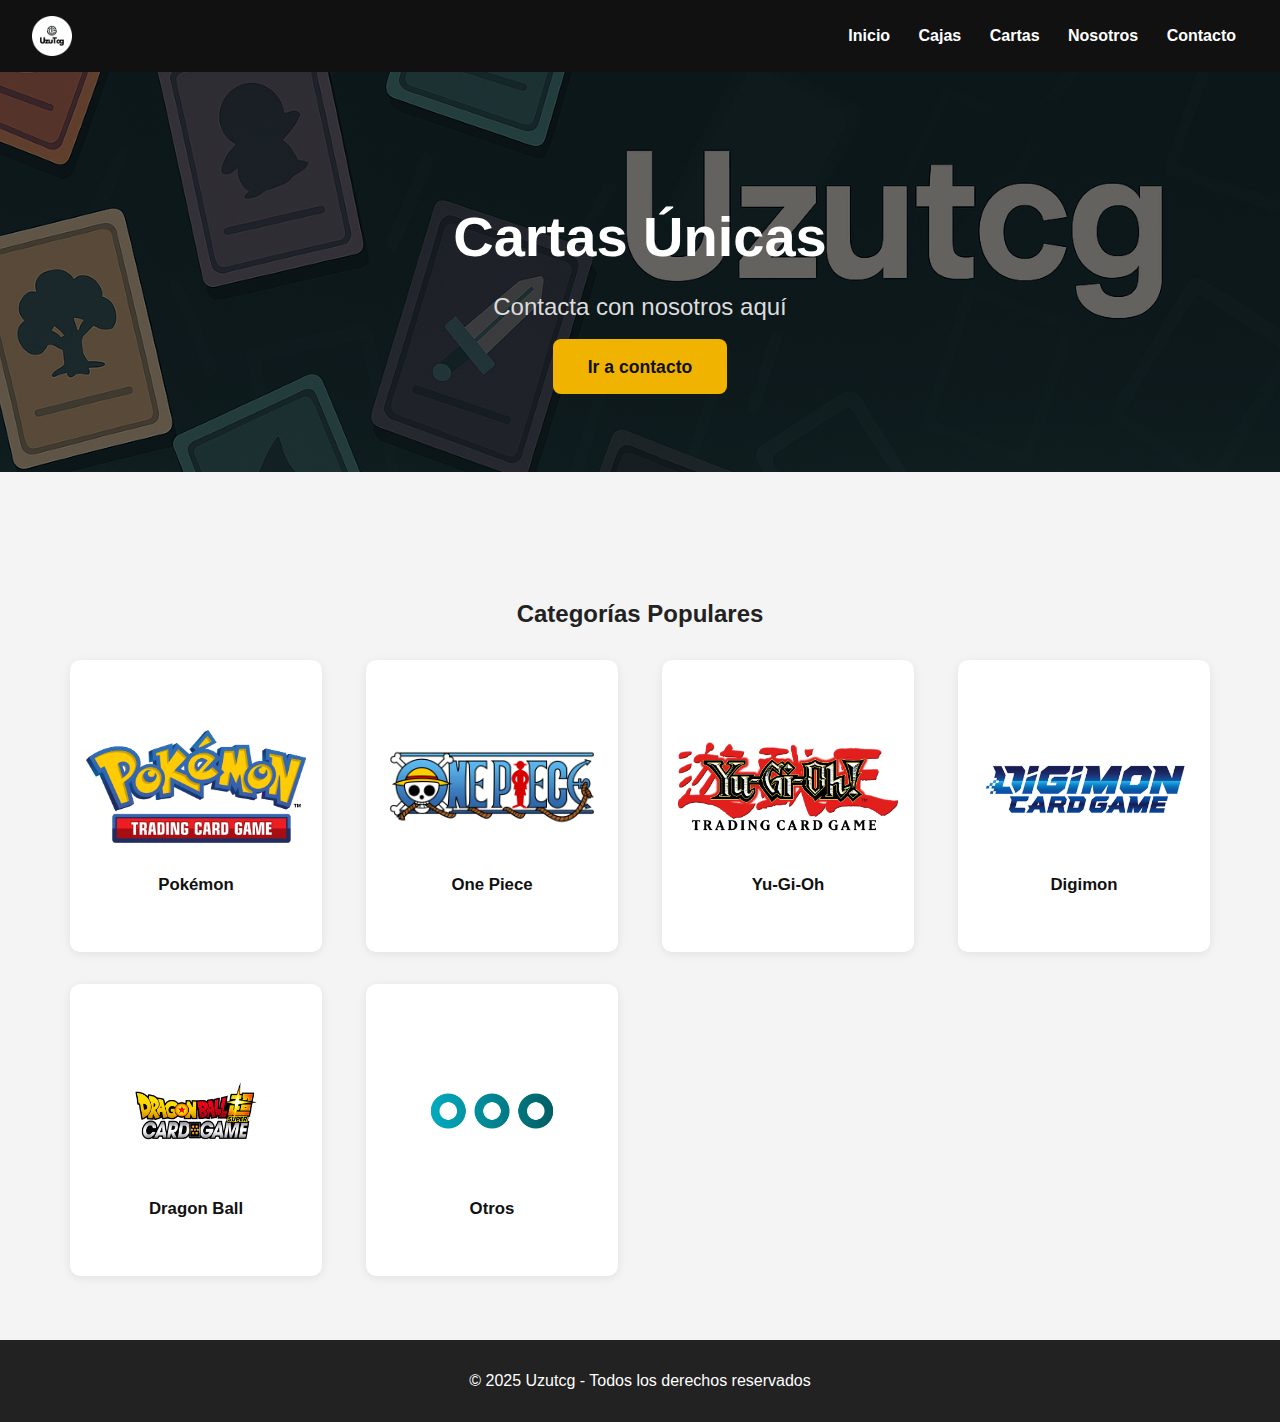
<file: index.html>
<!DOCTYPE html>
<html lang="es">
<head>
  <meta charset="UTF-8">
  <link rel="icon" type="image/png" href="img/logo.png">
  <title>UZUTCG - Cartas Coleccionables</title>
  <link rel="stylesheet" href="css/styles.css">
</head>
<body class="body-footer-fijo">
  <header>
    <img src="img/logo.png" alt="Uzutcg Logo" style="height:40px;">
    <nav>
      <a href="index.html">Inicio</a>
      <a href="cajas.html">Cajas</a>
      <a href="cartas.html">Cartas</a>
      <a href="nosotros.html">Nosotros</a>
      <a href="contacto.html">Contacto</a>
    </nav>
  </header>

  <!-- SECCIÓN HERO -->
  <section class="hero-home">
    <div class="hero-overlay">
      <div class="hero-content">
        <h1>Cartas Únicas</h1>
        <p>Contacta con nosotros aquí</p>
        <a href="contacto.html" class="btn-hero">Ir a contacto</a>
      </div>
    </div>
  </section>

  <!-- CATEGORÍAS CON IMAGEN -->
  <main>
    <h2 style="text-align: center; margin-top: 2em;">Categorías Populares</h2>
    <div class="grid-categorias-img">
      <div class="category-img" onclick="window.location.href='todo.html?categoria=pokemon'">
        <img src="img/fondos/pokemon.png" alt="Pokémon">
        <span>Pokémon</span>
      </div>
      <div class="category-img" onclick="window.location.href='todo.html?categoria=one-piece'">
        <img src="img/fondos/onePiece.png" alt="One Piece">
        <span>One Piece</span>
      </div>
      <div class="category-img" onclick="window.location.href='todo.html?categoria=yugioh'">
        <img src="img/fondos/yugioh.png" alt="Yu-Gi-Oh">
        <span>Yu-Gi-Oh</span>
      </div>
      <div class="category-img" onclick="window.location.href='todo.html?categoria=digimon'">
        <img src="img/fondos/digimon.png" alt="Digimon">
        <span>Digimon</span>
      </div>
      <div class="category-img" onclick="window.location.href='todo.html?categoria=dragon-ball'">
        <img src="img/fondos/dragonBall.png" alt="Dragon Ball">
        <span>Dragon Ball</span>
      </div>
      <div class="category-img" onclick="window.location.href='todo.html?categoria=otros'">
        <img src="img/fondos/otros.png" alt="Otros">
        <span>Otros</span>
      </div>
    </div>
  </main>

  <footer>
    © 2025 Uzutcg - Todos los derechos reservados
  </footer>
</body>
</html>
</file>
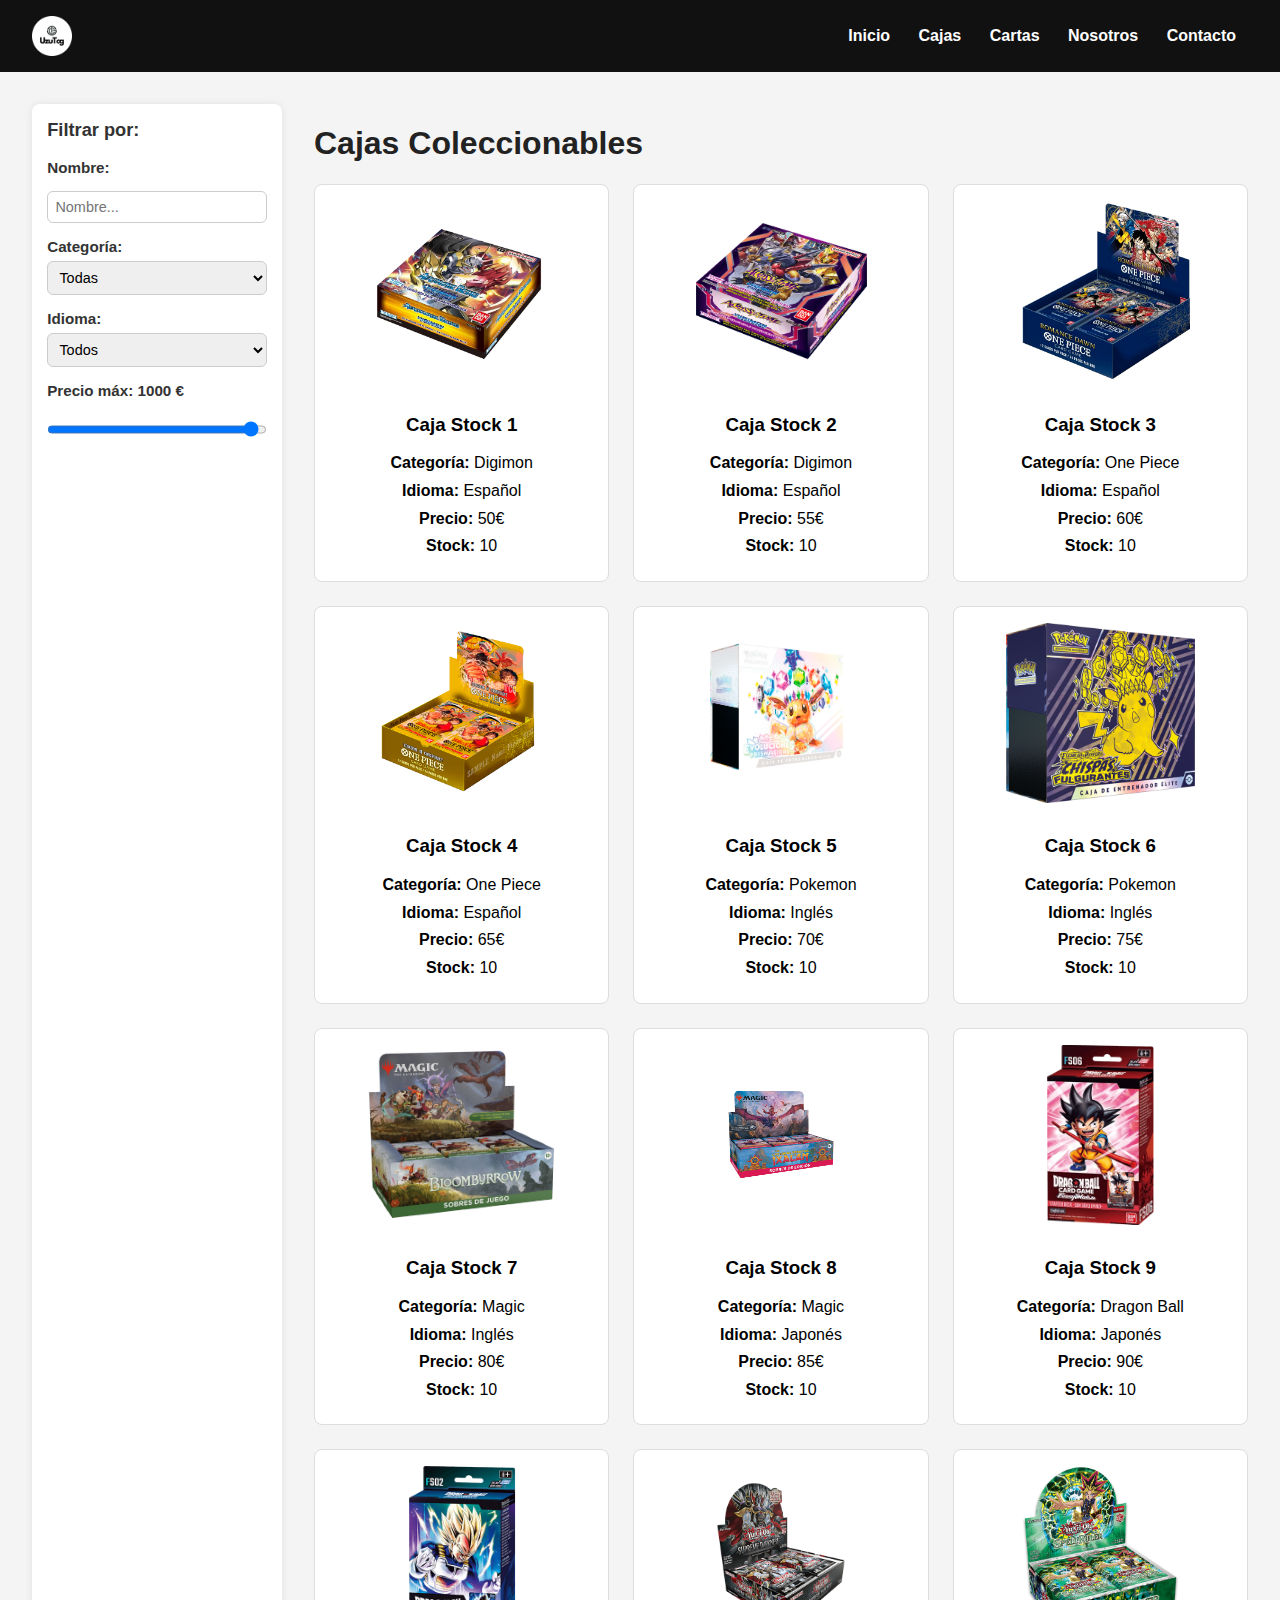
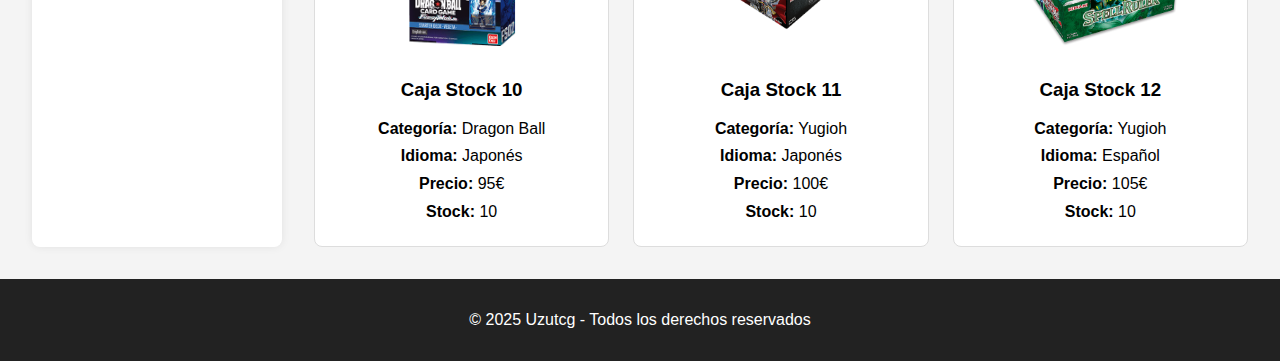
<file: cajas.html>
<!DOCTYPE html>
<html lang="es">
<head>
  <meta charset="UTF-8">
  <title>Cajas - Uzutcg</title>
  <link rel="icon" type="image/png" href="img/logo.png">
  <link rel="stylesheet" href="css/styles.css">
  <script defer src="js/script.js"></script>
</head>
<body data-page="cajas" class="body-footer-fijo">
  <header>
    <img src="img/logo.png" alt="Uzutcg Logo" style="height:40px;">
    <nav>
      <a href="index.html">Inicio</a>
      <a href="cajas.html">Cajas</a>
      <a href="cartas.html">Cartas</a>
      <a href="nosotros.html">Nosotros</a>
      <a href="contacto.html">Contacto</a>
    </nav>
  </header>
  <main style="display: flex; gap: 2em;">
    <aside style="width: 250px;">
      <h3>Filtrar por:</h3>
      <label>Nombre:</label>
      <input type="text" id="filtro-nombre" placeholder="Nombre...">
      <label>Categoría:</label>
      <select id="filtro-categoria">
        <option value="">Todas</option>
        <option value="pokemon">Pokémon</option>
        <option value="one piece">One Piece</option>
        <option value="digimon">Digimon</option>
        <option value="dragon ball">Dragon Ball</option>
        <option value="naruto">Naruto</option>
        <option value="otros">Otros</option>
      </select>
      
      <label for="filtro-idioma">Idioma:</label>
      <select id="filtro-idioma">
        <option value="">Todos</option>
        <option value="Español">Español</option>
        <option value="Inglés">Inglés</option>
        <option value="Japonés">Japonés</option>
      </select>
      
      <label>Precio máx: <span id="precio-valor">1000</span> €</label>
      <input type="range" id="filtro-precio" min="0" max="1000" value="1000">
    </aside>
    <section style="flex: 1;">
      <h1>Cajas Coleccionables</h1>
      <div id="productos-cajas" class="grid"></div>
    </section>
  </main>
    <footer>
    © 2025 Uzutcg - Todos los derechos reservados
  </footer>
</body>
</html>
</file>
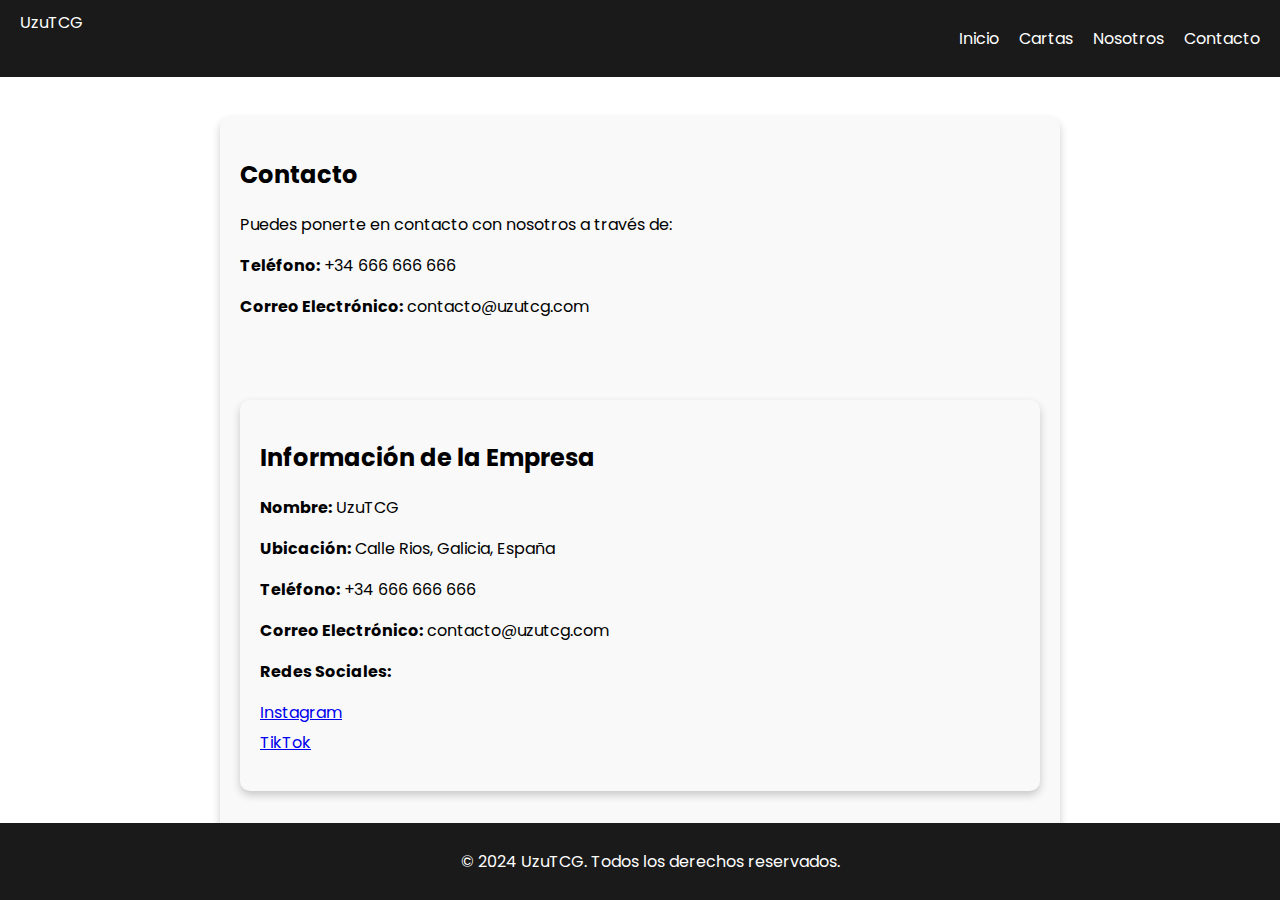
<file: contacto.html>
<!DOCTYPE html>
<html lang="es">
<head>
    <meta charset="UTF-8">
    <meta name="viewport" content="width=device-width, initial-scale=1.0">
    <title>Contacto - UzuTCG</title>
    <link rel="stylesheet" href="styles.css">
</head>
<body>  
    <header>
        <nav class="navbar">
            <div class="logo">UzuTCG</div>
            <ul class="nav-links">
                <li><a href="index.html">Inicio</a></li>
                <li><a href="cartas.html">Cartas</a></li>
                <li><a href="nosotros.html">Nosotros</a></li>
                <li><a href="contacto.html">Contacto</a></li>
            </ul>
        </nav>
    </header>
    <section class="contacto">
        <h2>Contacto</h2>
        <p>Puedes ponerte en contacto con nosotros a través de:</p>
        <p><strong>Teléfono:</strong>  +34 666 666 666</p>
        <p><strong>Correo Electrónico:</strong> contacto@uzutcg.com</p><br>
    <section class="info-empresa">
        <h2>Información de la Empresa</h2>
        <p><strong>Nombre:</strong> UzuTCG</p>
        <p><strong>Ubicación:</strong> Calle Rios, Galicia, España </p>
        <p><strong>Teléfono:</strong> +34 666 666 666</p>
        <p><strong>Correo Electrónico:</strong> contacto@uzutcg.com</p>
        <p><strong>Redes Sociales:</strong></p>
        <ul>
            <li><a href="https://www.instagram.com/uzutcg" target="_blank">Instagram</a></li>
            <li><a href="https://www.tiktok.com/@uzutcg" target="_blank">TikTok</a></li>
        </ul>
    </section>
    <footer class="footer-fijo">
        <p>&copy; 2024 UzuTCG. Todos los derechos reservados.</p>
    </footer>
</body>
</html>
</file>
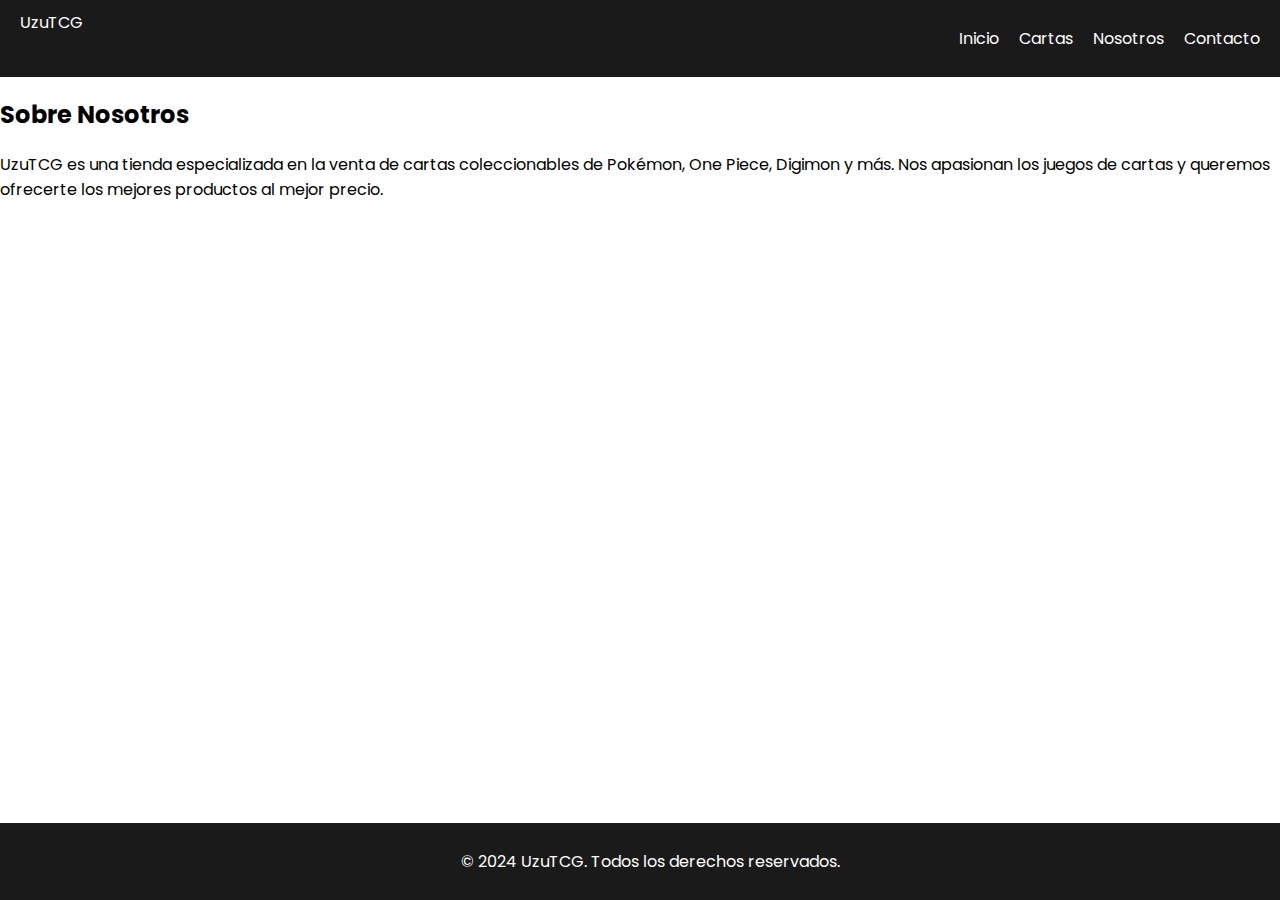
<file: nosotros.html>
<!DOCTYPE html>
<html lang="es">
<head>
    <meta charset="UTF-8">
    <meta name="viewport" content="width=device-width, initial-scale=1.0">
    <title>Nosotros - UzuTCG</title>
    <link rel="stylesheet" href="styles.css">
</head>
<body>
    <header>
        <nav class="navbar">
            <div class="logo">UzuTCG</div>
            <ul class="nav-links">
                <li><a href="index.html">Inicio</a></li>
                <li><a href="cartas.html">Cartas</a></li>
                <li><a href="nosotros.html">Nosotros</a></li>
                <li><a href="contacto.html">Contacto</a></li>
            </ul>
        </nav>
    </header>
    <section class="nosotros">
        <h2>Sobre Nosotros</h2>
        <p>UzuTCG es una tienda especializada en la venta de cartas coleccionables de Pokémon, One Piece, Digimon y más. Nos apasionan los juegos de cartas y queremos ofrecerte los mejores productos al mejor precio.</p>
    </section>
    <footer class="footer-fijo">
        <p>&copy; 2024 UzuTCG. Todos los derechos reservados.</p>
    </footer>
</body>
</html>
</file>
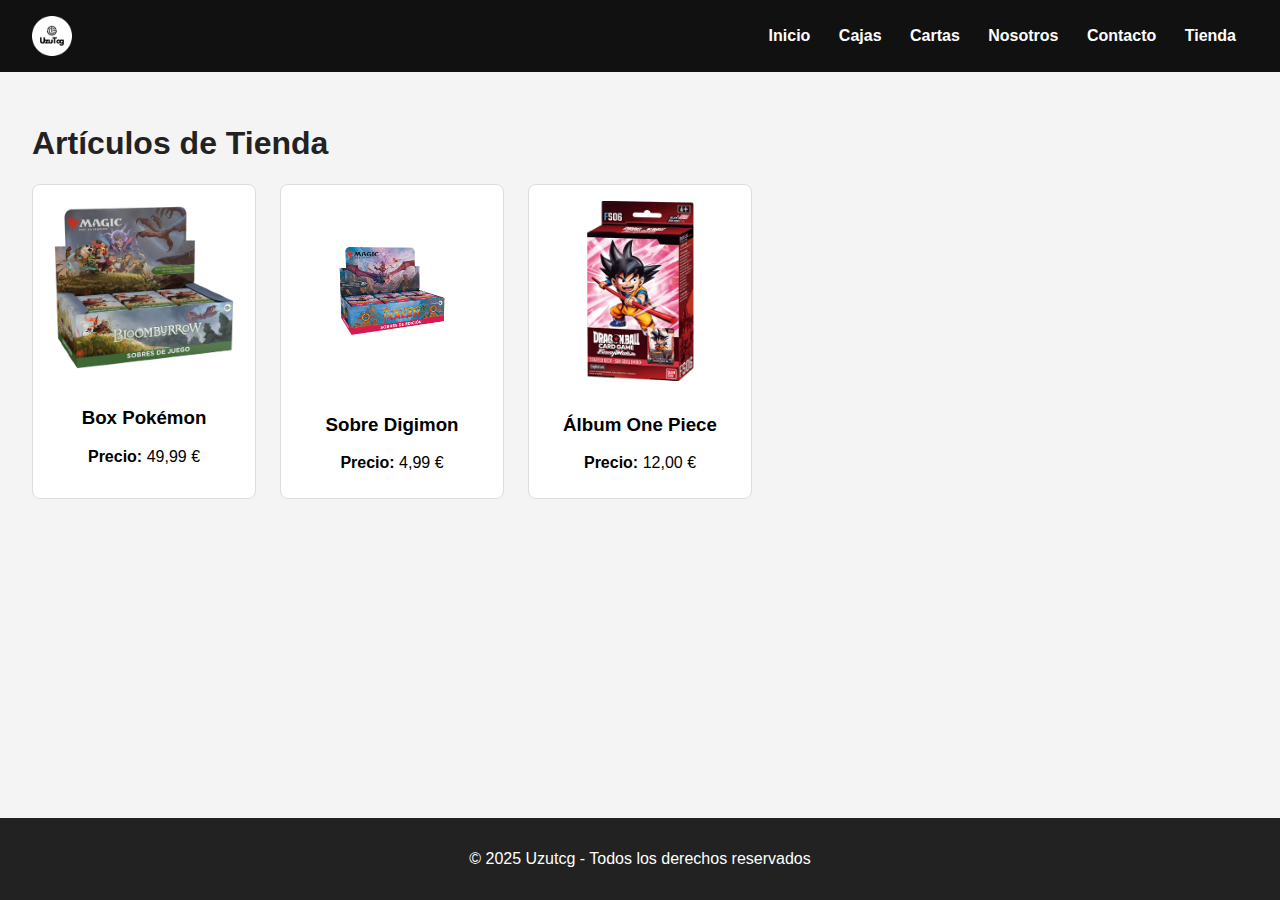
<file: tienda.html>
<!DOCTYPE html>
<html lang="es">
<head>
  <meta charset="UTF-8" />
  <title>Tienda - Uzutcg</title>
  <link rel="stylesheet" href="css/styles.css" />
</head>
<body class="body-footer-fijo">
  <header>
    <img src="img/logo.png" alt="Uzutcg Logo" style="height:40px;">
    <nav>
      <a href="index.html">Inicio</a>
      <a href="cajas.html">Cajas</a>
      <a href="cartas.html">Cartas</a>
      <a href="nosotros.html">Nosotros</a>
      <a href="contacto.html">Contacto</a>
      <a href="tienda.html">Tienda</a>
    </nav>
  </header>
  <main>
    <h1>Artículos de Tienda</h1>
    <div class="grid">
      <div class="producto">
        <img src="img/cajas/magic/1.png" alt="Box Pokémon">
        <h3>Box Pokémon</h3>
        <p><strong>Precio:</strong> 49,99 €</p>
      </div>
      <div class="producto">
        <img src="img/cajas/magic/2.png" alt="Sobre Digimon">
        <h3>Sobre Digimon</h3>
        <p><strong>Precio:</strong> 4,99 €</p>
      </div>
      <div class="producto">
        <img src="img/cajas/dragonball/1.png" alt="Álbum One Piece">
        <h3>Álbum One Piece</h3>
        <p><strong>Precio:</strong> 12,00 €</p>
      </div>
    </div>
  </main>
  <footer>
    © 2025 Uzutcg - Todos los derechos reservados
  </footer>
</body>
</html>
</file>
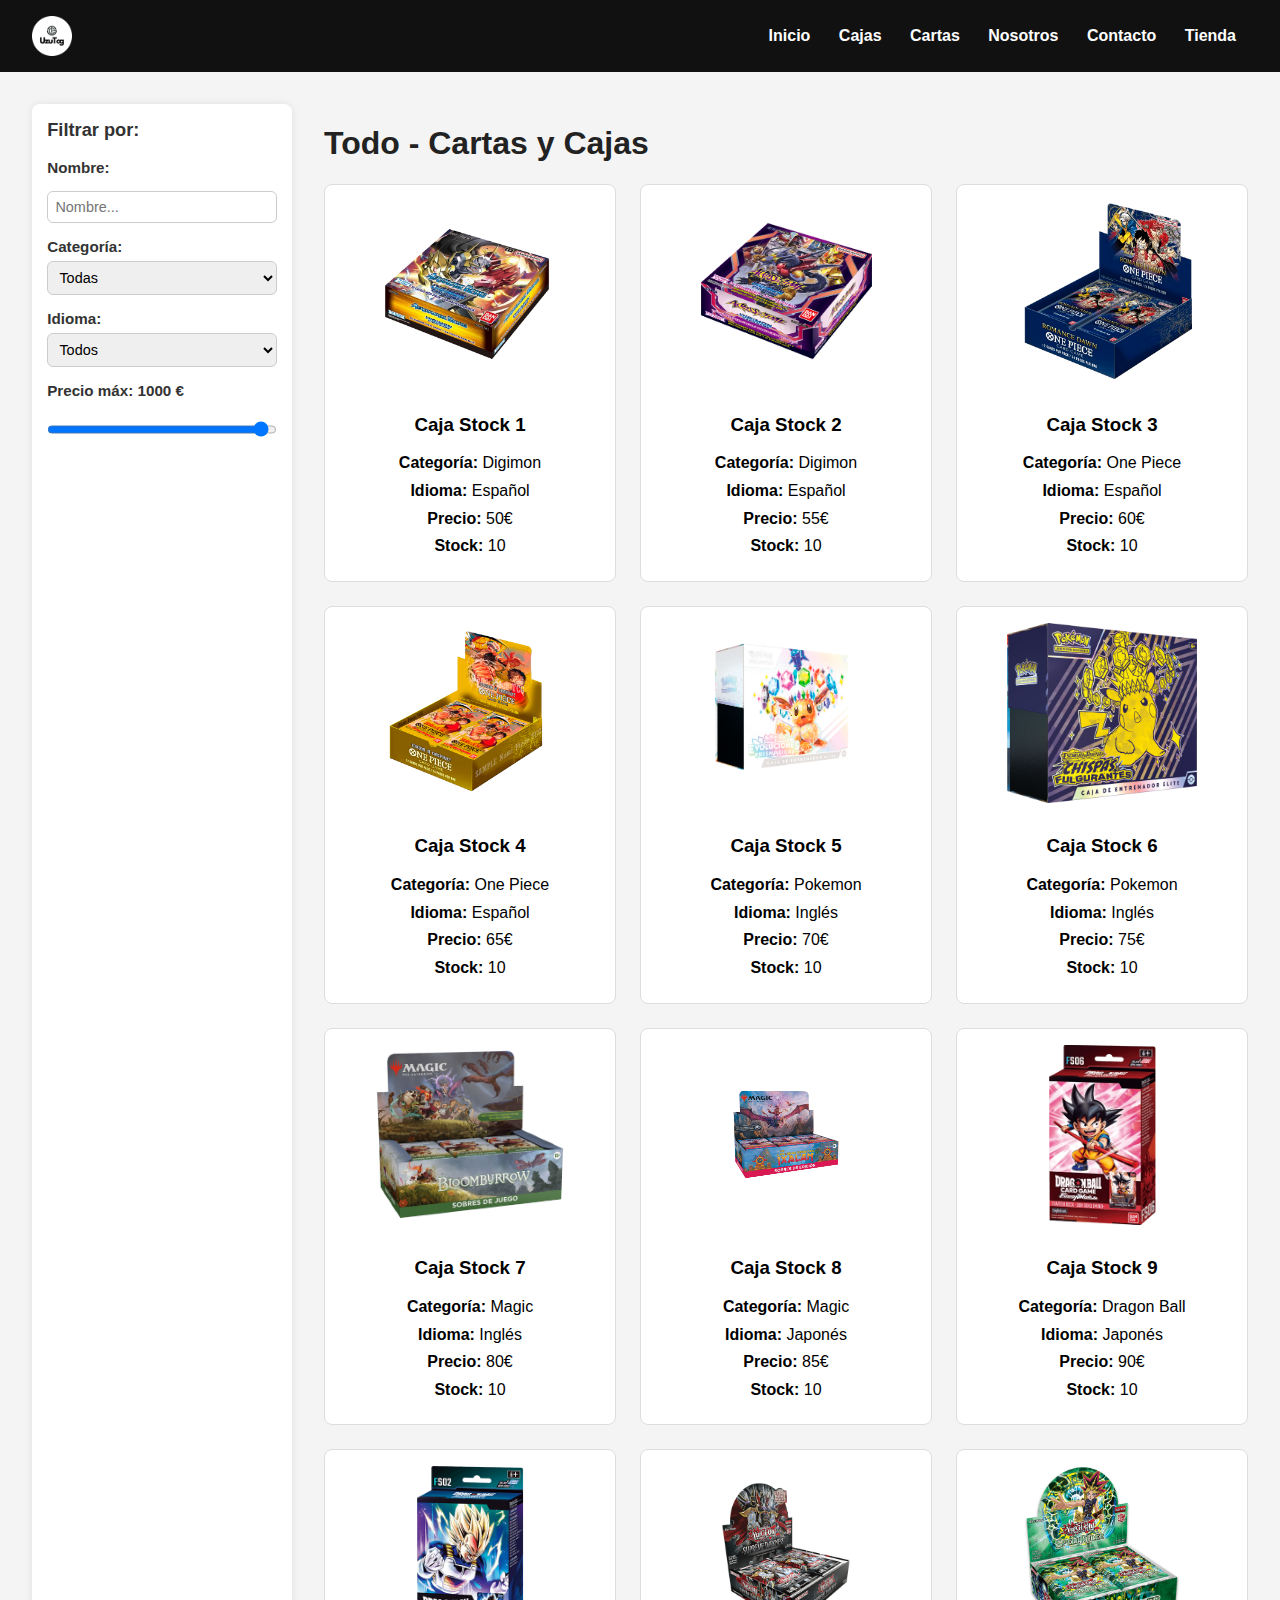
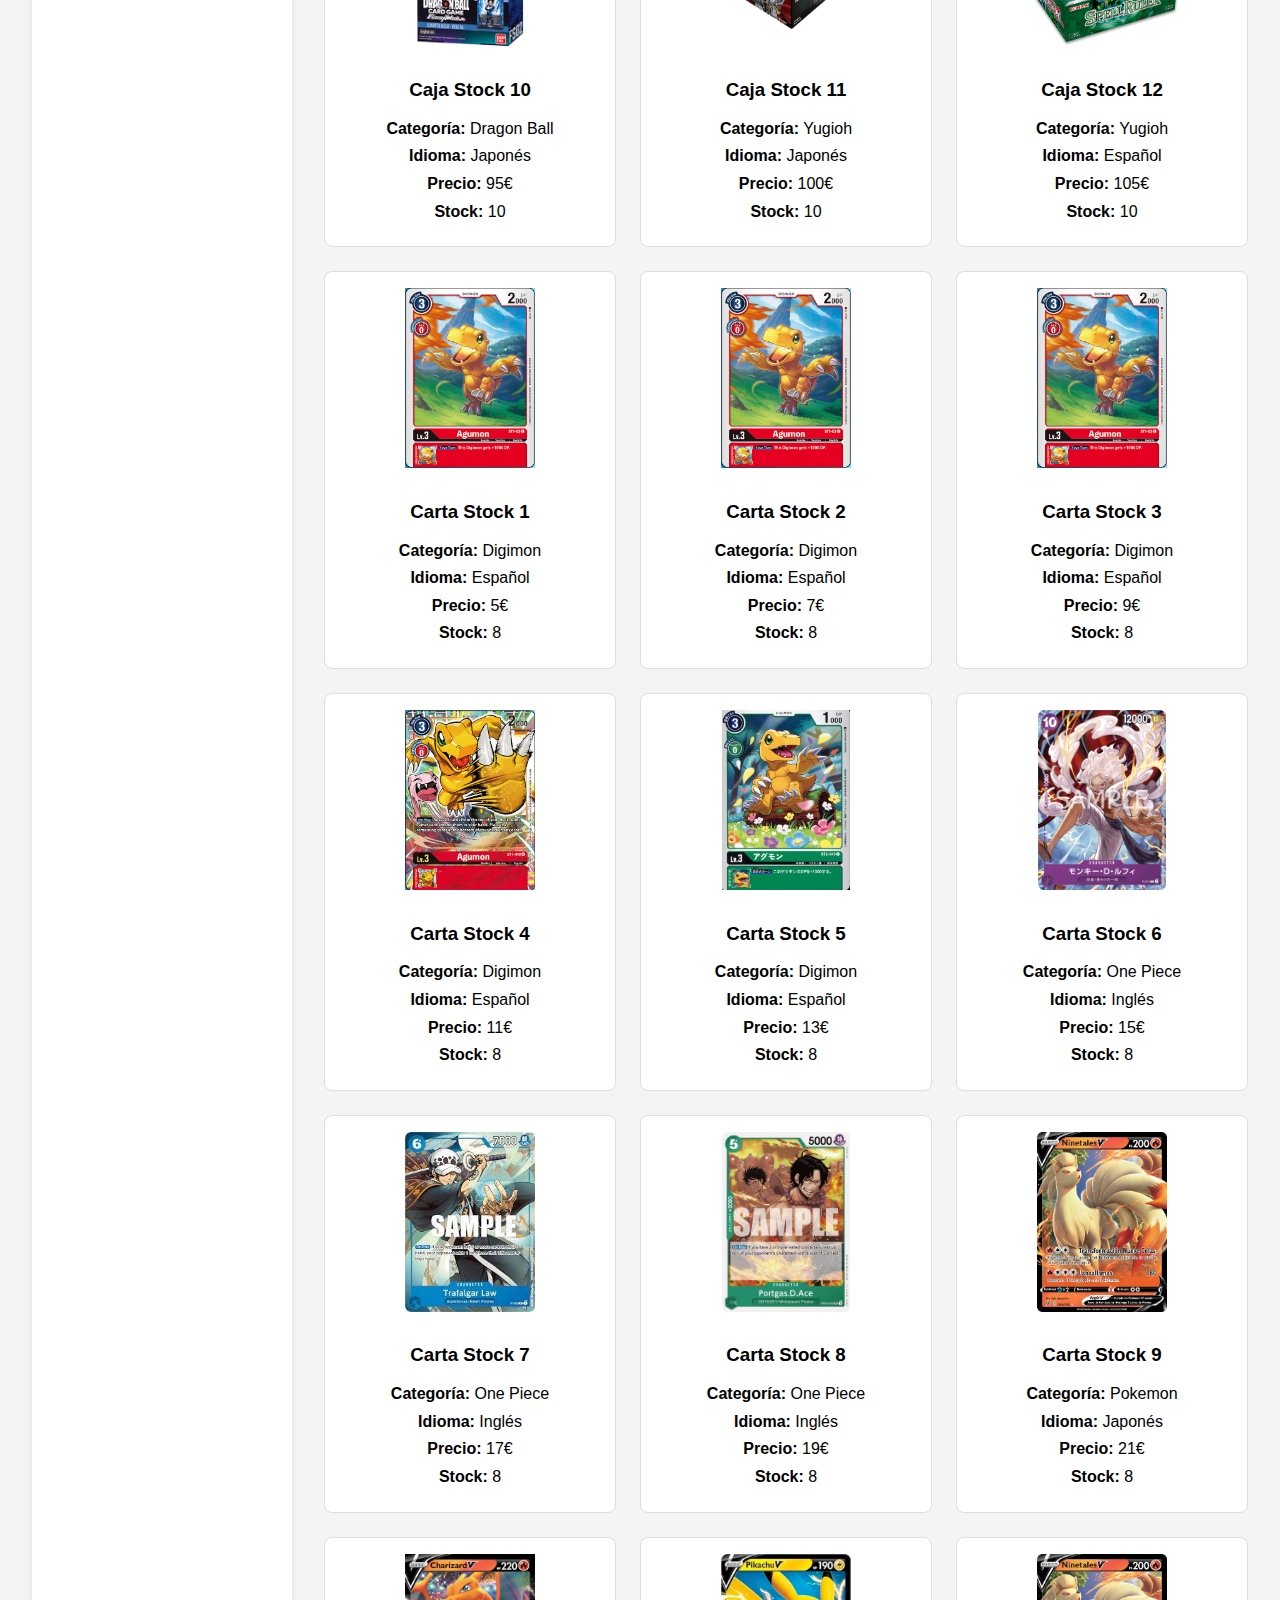
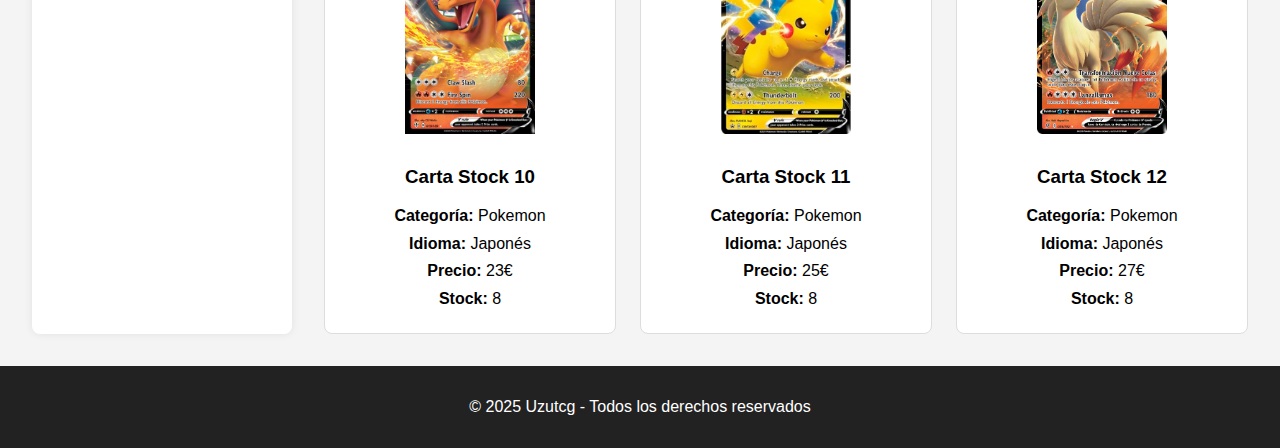
<file: todo.html>
<!DOCTYPE html>

<html lang="es">
<head>
<meta charset="utf-8"/>
<title>Todo - Uzutcg</title>
<link href="css/styles.css" rel="stylesheet"/>
<script defer="" src="js/script.js"></script>
</head>
<body class="body-footer-fijo" data-page="todo">
<header>
<img alt="Uzutcg Logo" src="img/logo.png" style="height:40px;"/>
<nav>
<a href="index.html">Inicio</a>
<a href="cajas.html">Cajas</a>
<a href="cartas.html">Cartas</a>
<a href="nosotros.html">Nosotros</a>
<a href="contacto.html">Contacto</a>
<a href="tienda.html">Tienda</a></nav>
</header>
<main style="display: flex; gap: 2em;">
<aside>
<h3>Filtrar por:</h3>
<label>Nombre:</label>
<input id="filtro-nombre" placeholder="Nombre..." type="text"/>
<label>Categoría:</label>
<select id="filtro-categoria">
<option value="">Todas</option>
<option value="pokemon">Pokémon</option>
<option value="one piece">One Piece</option>
<option value="digimon">Digimon</option>
<option value="dragon ball">Dragon Ball</option>
<option value="naruto">Naruto</option>
<option value="yugioh">Yu-Gi-Oh</option>
<option value="otros">Otros</option>
</select>
<label>Idioma:</label>
<select id="filtro-idioma">
<option value="">Todos</option>
<option value="español">Español</option>
<option value="inglés">Inglés</option>
<option value="japonés">Japonés</option>
</select>
<label>Precio máx: <span id="precio-valor">1000</span> €</label>
<input id="filtro-precio" max="1000" min="0" type="range" value="1000"/>
</aside>
<section style="flex: 1;">
<h1>Todo - Cartas y Cajas</h1>
<div class="grid" id="productos-todo"></div>
</section>
</main>
<footer>
    © 2025 Uzutcg - Todos los derechos reservados
  </footer>
</body>
</html>
</file>
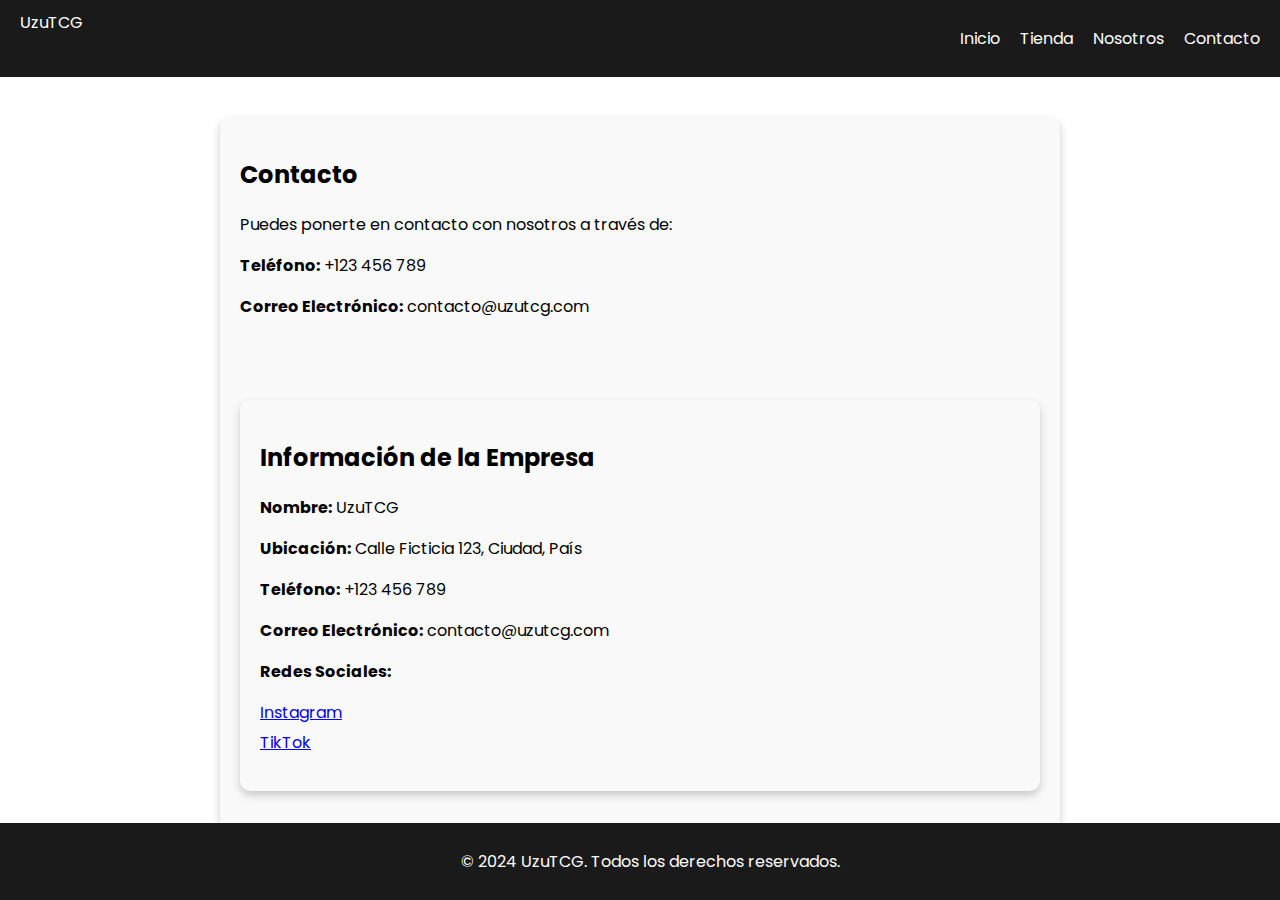
<file: a/contacto.html>
<!DOCTYPE html>
<html lang="es">
<head>
    <meta charset="UTF-8">
    <meta name="viewport" content="width=device-width, initial-scale=1.0">
    <title>Contacto - UzuTCG</title>
    <link rel="stylesheet" href="styles.css">
</head>
<body>  
    <header>
        <nav class="navbar">
            <div class="logo">UzuTCG</div>
            <ul class="nav-links">
                <li><a href="index.html">Inicio</a></li>
                <li><a href="tienda.html">Tienda</a></li>
                <li><a href="nosotros.html">Nosotros</a></li>
                <li><a href="contacto.html">Contacto</a></li>
            </ul>
        </nav>
    </header>
    <section class="contacto">
        <h2>Contacto</h2>
        <p>Puedes ponerte en contacto con nosotros a través de:</p>
        <p><strong>Teléfono:</strong> +123 456 789</p>
        <p><strong>Correo Electrónico:</strong> contacto@uzutcg.com</p><br>
    <section class="info-empresa">
        <h2>Información de la Empresa</h2>
        <p><strong>Nombre:</strong> UzuTCG</p>
        <p><strong>Ubicación:</strong> Calle Ficticia 123, Ciudad, País</p>
        <p><strong>Teléfono:</strong> +123 456 789</p>
        <p><strong>Correo Electrónico:</strong> contacto@uzutcg.com</p>
        <p><strong>Redes Sociales:</strong></p>
        <ul>
            <li><a href="https://www.instagram.com/uzutcg" target="_blank">Instagram</a></li>
            <li><a href="https://www.tiktok.com/@uzutcg" target="_blank">TikTok</a></li>
        </ul>
    </section>
    <footer class="footer-fijo">
        <p>&copy; 2024 UzuTCG. Todos los derechos reservados.</p>
    </footer>
</body>
</html>
</file>
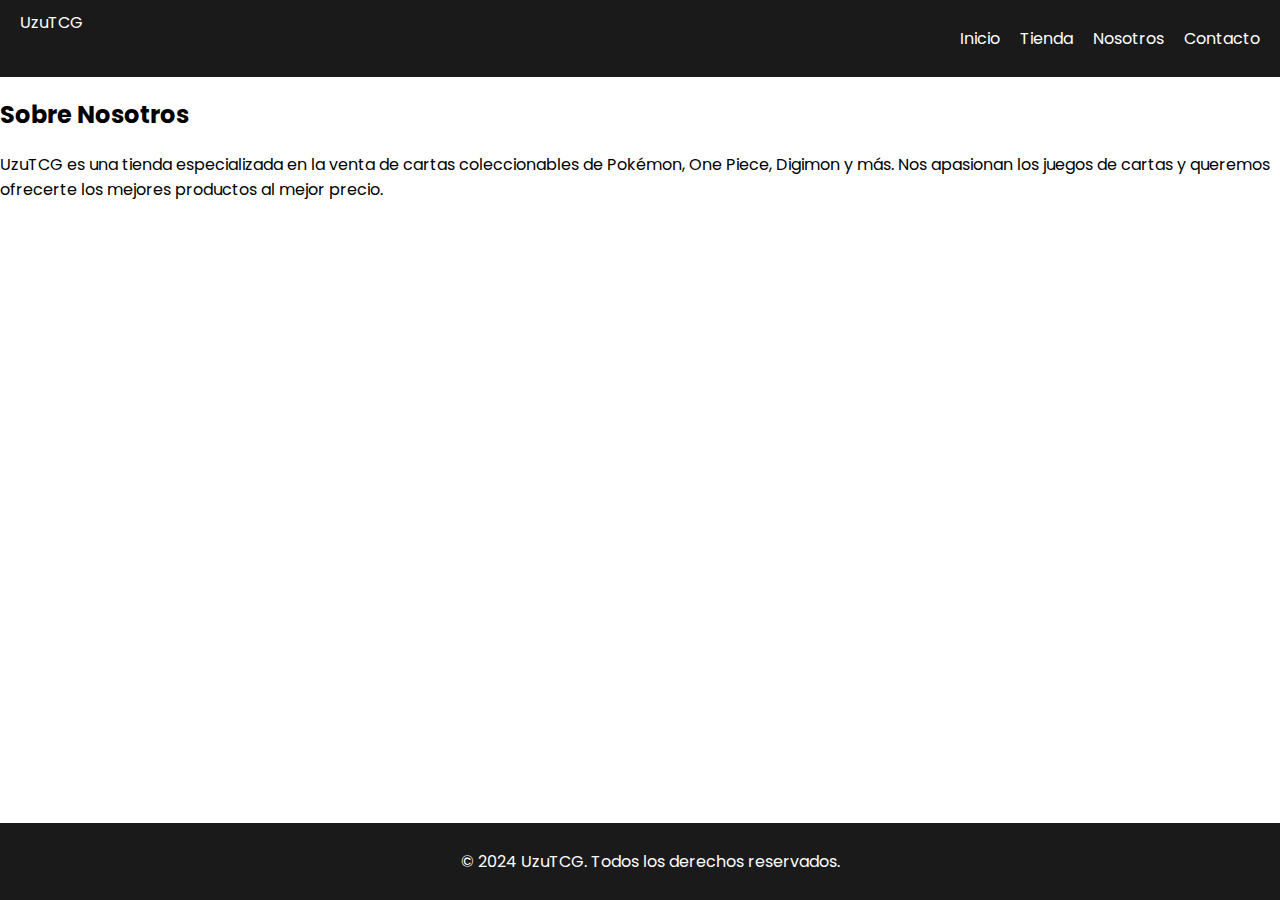
<file: a/nosotros.html>
<!DOCTYPE html>
<html lang="es">
<head>
    <meta charset="UTF-8">
    <meta name="viewport" content="width=device-width, initial-scale=1.0">
    <title>Nosotros - UzuTCG</title>
    <link rel="stylesheet" href="styles.css">
</head>
<body>
    <header>
        <nav class="navbar">
            <div class="logo">UzuTCG</div>
            <ul class="nav-links">
                <li><a href="index.html">Inicio</a></li>
                <li><a href="tienda.html">Tienda</a></li>
                <li><a href="nosotros.html">Nosotros</a></li>
                <li><a href="contacto.html">Contacto</a></li>
            </ul>
        </nav>
    </header>
    <section class="nosotros">
        <h2>Sobre Nosotros</h2>
        <p>UzuTCG es una tienda especializada en la venta de cartas coleccionables de Pokémon, One Piece, Digimon y más. Nos apasionan los juegos de cartas y queremos ofrecerte los mejores productos al mejor precio.</p>
    </section>
    <footer class="footer-fijo">
        <p>&copy; 2024 UzuTCG. Todos los derechos reservados.</p>
    </footer>
</body>
</html>
</file>
<file: css/styles.css>
/* ESTRUCTURA GENERAL */
body {
  font-family: 'Segoe UI', sans-serif;
  margin: 0;
  padding: 0;
  background-color: #f4f4f4;
}

header {
  background-color: #111;
  color: white;
  display: flex;
  align-items: center;
  justify-content: space-between;
  padding: 1em 2em;
}
header img {
  height: 50px;
}
nav a {
  margin: 0 12px;
  color: white;
  text-decoration: none;
  font-weight: bold;
}
nav a:hover {
  color: #f0b400;
}

main {
  padding: 2em;
}

h1, h2 {
  color: #222;
}

/* PRODUCTOS */
.grid {
  display: grid;
  grid-template-columns: repeat(auto-fill, minmax(220px, 1fr));
  gap: 1.5em;
}
.producto {
  border: 1px solid #ddd;
  background: white;
  padding: 1em;
  text-align: center;
  transition: transform 0.2s ease, box-shadow 0.2s ease;
  border-radius: 8px;
  animation: fadeIn 0.5s ease-in-out;
}
.producto:hover {
  transform: scale(1.03);
  box-shadow: 0 4px 12px rgba(0,0,0,0.15);
}
.producto img {
  max-width: 100%;
  max-height: 180px;
  object-fit: contain;
  margin-bottom: 10px;
}

.producto p {
  margin: 0.6em 0;
}

/* FORMULARIOS */
input, textarea {
  width: 100%;
  max-width: 500px;
  padding: 0.75em;
  margin: 1em 0;
  border: 1px solid #ccc;
  border-radius: 4px;
}
form button {
  padding: 0.75em 1.5em;
  background: #111;
  color: white;
  border: none;
  border-radius: 4px;
  cursor: pointer;
}
form button:hover {
  background: #f0b400;
}

/* FOOTER */
footer {
  text-align: center;
  padding: 2em;
  background: #222;
  color: white;
}

/* Contacto */
.contact-info {
  display: flex;
  flex-direction: column;
  gap: 0.5em;
}
.contact-info strong {
  font-weight: bold;
}

/* PANEL FILTROS */
aside {
  background: #ffffff;
  border-radius: 8px;
  padding: 1em;
  box-shadow: 0 0 8px rgba(0,0,0,0.08);
  width: 260px;
  font-size: 0.95em;
  box-sizing: border-box;
}
aside * {
  box-sizing: border-box;
}
aside h3 {
  margin-top: 0;
  font-size: 1.2em;
  color: #333;
}
aside label {
  display: block;
  margin-bottom: 0.4em;
  font-weight: bold;
  color: #333;
}
aside select, 
aside input[type="text"], 
aside input[type="range"] {
  display: block;
  width: 100%;
  margin-bottom: 1em;
  padding: 0.5em;
  font-size: 0.95em;
  border: 1px solid #ccc;
  border-radius: 6px;
  box-sizing: border-box;
}

/* ANIMACIÓN DE ENTRADA */
@keyframes fadeIn {
  from { opacity: 0; transform: translateY(10px); }
  to { opacity: 1; transform: translateY(0); }
}

/* HERO / BANNER */
.hero-home {
  background-image: url('../img/banner.jpg');
  background-size: cover;
  background-position: center;
  height: 400px;
  position: relative;
  display: flex;
  align-items: center;
  justify-content: center;
  margin-bottom: 3em;
}
.hero-overlay {
  width: 100%;
  height: 100%;
  background: rgba(0, 0, 0, 0.6);
  display: flex;
  align-items: center;
  justify-content: center;
}
.hero-content {
  color: white;
  text-align: center;
  max-width: 800px;
  padding: 1em;
}
.hero-content h1 {
  font-size: 3.5em;
  margin-bottom: 0.4em;
  color: white;
}
.hero-content p {
  font-size: 1.5em;
  margin-bottom: 1.5em;
  color: #dddddd;
}
.btn-hero {
  background: #f0b400;
  color: #111;
  padding: 1em 2em;
  border-radius: 8px;
  font-weight: bold;
  text-decoration: none;
  font-size: 1.1em;
  transition: background 0.3s ease;
}
.btn-hero:hover {
  background: #ffcc00;
}

/* CATEGORÍAS */
.grid-categorias-img {
  display: grid;
  grid-template-columns: repeat(auto-fit, minmax(220px, 1fr));
  gap: 2em;
  margin: 2em auto;
  padding: 0 2em;
  justify-items: center;
}
.category-img {
  background: white;
  width: 220px;
  height: 260px;
  padding: 1em;
  border-radius: 10px;
  box-shadow: 0 2px 10px rgba(0,0,0,0.08);
  text-align: center;
  cursor: pointer;
  transition: all 0.3s ease;
  display: flex;
  flex-direction: column;
  justify-content: center;
  align-items: center;
}
.category-img:hover {
  transform: scale(1.05);
  box-shadow: 0 4px 12px rgba(0,0,0,0.15);
}
.category-img img {
  width: 100%;
  height: 140px;
  object-fit: contain;
  margin-bottom: 10px;
}
.category-img span {
  display: block;
  font-weight: bold;
  color: #111;
  font-size: 1.05em;
  margin-top: 0.5em;
}

/* 📌 AJUSTE PARA FOOTER SIEMPRE ABAJO SIN ROMPER DISEÑO */
.body-footer-fijo {
  display: flex;
  flex-direction: column;
  min-height: 100vh;
}
.body-footer-fijo main {
  flex: 1;
}
</file>
<file: styles.css>
@import url('https://fonts.googleapis.com/css2?family=Poppins:wght@300;400;700&display=swap');

body {
    font-family: 'Poppins', sans-serif;
    margin: 0;
    padding: 0;
    box-sizing: border-box;
}
.navbar {
    display: flex;
    justify-content: space-between;
    background-color: #1a1a1a;
    padding: 10px 20px;
    color: white;
}
.nav-links {
    list-style: none;
    display: flex;
    gap: 20px;
}
.nav-links a {
    color: white;
    text-decoration: none;
}
.hero {
    background: url('https://wallpapercave.com/wp/wp12253767.jpg') no-repeat center center/cover;
    height: 60vh;
    display: flex;
    align-items: center;
    justify-content: center;
    color: white;
    text-align: center;
}
.hero h1 {
    font-size: 3rem;
    font-weight: 700;
}
.hero p {
    font-size: 1.5rem;
}
.categorias, .productos {
    padding: 40px;
    text-align: center;
}
.categorias-grid, .productos-grid {
    display: flex;
    justify-content: center;
    gap: 10px;
    flex-wrap: wrap;
}

.categoria {
    background-color: #f4f4f4;
    padding: 30px;
    border-radius: 10px;
    transition: transform 0.3s ease-in-out;
    font-size: 1.5rem;
    font-weight: 400;
    width: 300px;
    height: 200px;
    display: flex;
    align-items: center;
    justify-content: center;
    cursor: pointer;
    background-size: 100% 100%;
    background-position: center;
    background-repeat: no-repeat;
}

.categoria, .producto {
    background-color: #f4f4f4;
    padding: 30px;
    border-radius: 10px;
    transition: transform 0.3s ease-in-out;
    font-size: 1.5rem;
    font-weight: 400;
    width: 300px;
    height: 200px;
    display: flex;
    align-items: center;
    justify-content: center;
    cursor: pointer;
}
.categoria:hover {
    transform: scale(1.1);
}
.categoria:nth-child(1) {
    background-image: url('https://upload.wikimedia.org/wikipedia/commons/thumb/9/98/International_Pok%C3%A9mon_logo.svg/1200px-International_Pok%C3%A9mon_logo.svg.png');
}
.categoria:nth-child(2) {
    background-image: url('https://occ-0-8407-92.1.nflxso.net/dnm/api/v6/LmEnxtiAuzezXBjYXPuDgfZ4zZQ/AAAABc_d1IBWl8gbEh-rornoIUCfsxlW9v01bGIFqESDqOjqhwPpMID-7dRW6Bntm-VzdTnzXGAZOI_CGRr48Eck4qbqqfndbxEwplkA6fPL9nvr.png?r=241');
}
.categoria:nth-child(3) {
    background-image: url('https://vignette1.wikia.nocookie.net/deathbattle/images/1/14/Digimon_Logo.png/revision/latest?cb=20150727061429');
}
.categoria:nth-child(4) {
    background-image: url('https://cuadernoscaribe.com/image/imagenes-oficinas/Otros.png');
}
.productos-grid {
    display: grid;
    grid-template-columns: repeat(5, 1fr);
    gap: 15px; /* Aumenté el espacio entre los productos */
    padding: 20px 0;
}

.producto {
    width: 250px; /* Aumenté el ancho de cada producto */
    height: 370px; /* Aumenté la altura de cada producto */
    display: flex;
    flex-direction: column;
    align-items: center;
    justify-content: space-around; /* Alineación para distribuir el contenido */
    text-align: center;
    padding: 15px; /* Aumenté el padding dentro del producto para un poco más de espacio */
    background-color: #f4f4f4;
    border-radius: 10px;
    transition: transform 0.3s ease-in-out;
}

.producto img {
    width: 100%; /* Asegura que la imagen ocupe todo el ancho del contenedor */
    height: auto; /* Mantiene la proporción de la imagen */
    max-height: 280px; /* Aumenté la altura máxima de la imagen */
    object-fit: contain; /* Mantiene la imagen proporcional */
    border-radius: 8px; /* Redondeo las esquinas de las imágenes */
    margin-bottom: 10px; /* Espacio inferior entre la imagen y el texto */
}

.producto p {
    margin: 5px 0;
    font-size: 1rem;
    font-weight: 400;
}

.producto .stock {
    font-size: 0.9rem;
    color: red;
}

.producto:hover {
    transform: scale(1.1); /* Incrementé un poco más el efecto de zoom */
}
.modal {
    display: none;
    position: fixed;
    z-index: 1000;
    left: 0;
    top: 0;
    width: 100%;
    height: 100%;
    background-color: rgba(0, 0, 0, 0.8);
    justify-content: center;
    align-items: center;
}
.modal img {
    max-width: 80%;
    max-height: 80%;
}
.modal.active {
    display: flex;
}

.contacto, .info-empresa {
    max-width: 800px;
    margin: 40px auto;
    padding: 20px;
    background: #f9f9f9;
    border-radius: 10px;
    box-shadow: 0 4px 8px rgba(0, 0, 0, 0.2);
}

.info-empresa ul {
    list-style: none;
    padding: 0;
}

.info-empresa ul li {
    margin-bottom: 5px;
}

footer {
    background-color: #1a1a1a;
    color: white;
    text-align: center;
    padding: 10px;
}

.footer-fijo {
    position: fixed;
    bottom: 0;
    left: 0;
    width: 100%;
    background-color: #1a1a1a;
    color: white;
    text-align: center;
    padding: 10px;
}
</file>
<file: a/styles.css>
@import url('https://fonts.googleapis.com/css2?family=Poppins:wght@300;400;700&display=swap');

body {
    font-family: 'Poppins', sans-serif;
    margin: 0;
    padding: 0;
    box-sizing: border-box;
}
.navbar {
    display: flex;
    justify-content: space-between;
    background-color: #1a1a1a;
    padding: 10px 20px;
    color: white;
}
.nav-links {
    list-style: none;
    display: flex;
    gap: 20px;
}
.nav-links a {
    color: white;
    text-decoration: none;
}
.hero {
    background: url('https://wallpapercave.com/wp/wp12253767.jpg') no-repeat center center/cover;
    height: 60vh;
    display: flex;
    align-items: center;
    justify-content: center;
    color: white;
    text-align: center;
}
.hero h1 {
    font-size: 3rem;
    font-weight: 700;
}
.hero p {
    font-size: 1.5rem;
}
.categorias, .productos {
    padding: 40px;
    text-align: center;
}
.categorias-grid, .productos-grid {
    display: flex;
    justify-content: center;
    gap: 10px;
    flex-wrap: wrap;
}
.categoria, .producto {
    background-color: #f4f4f4;
    padding: 30px;
    border-radius: 10px;
    transition: transform 0.3s ease-in-out;
    font-size: 1.5rem;
    font-weight: 400;
    width: 300px;
    height: 200px;
    display: flex;
    align-items: center;
    justify-content: center;
    cursor: pointer;
}
.categoria:hover {
    transform: scale(1.1);
}
.categoria:nth-child(1) {
    background-image: url('https://www.liderlogo.es/wp-content/uploads/2023/03/significado-del-color-amarillo.jpg');
}
.categoria:nth-child(2) {
    background-image: url('https://encrypted-tbn0.gstatic.com/images?q=tbn:ANd9GcRqVQ0T7Nyvq0l7tt1fZUJEo2k1r5rKWOqCRA&s');
}
.categoria:nth-child(3) {
    background-image: url('https://img.freepik.com/foto-gratis/diseno-diseno-fondo-naranja-liso-abstracto-estudio-sala-plantilla-web-informe-comercial-color-degradado-circulo-suave_1258-79739.jpg');
}
.productos-grid {
    display: grid;
    grid-template-columns: repeat(5, 1fr);
    gap: 10px;
    padding: 20px 0;
}
.producto {
    width: 230px;
    height: 330px;
    display: flex;
    flex-direction: column;
    align-items: center;
    justify-content: center;
    text-align: center;
}
.producto img {
    width: 100%;
    height: auto;
    border-radius: 10px;
    cursor: pointer;
}
.producto p {
    margin: 5px 0;
    font-size: 1rem;
    font-weight: 400;
}
.producto .stock {
    font-size: 0.9rem;
    color: red;
}
.modal {
    display: none;
    position: fixed;
    z-index: 1000;
    left: 0;
    top: 0;
    width: 100%;
    height: 100%;
    background-color: rgba(0, 0, 0, 0.8);
    justify-content: center;
    align-items: center;
}
.modal img {
    max-width: 80%;
    max-height: 80%;
}
.modal.active {
    display: flex;
}

.contacto, .info-empresa {
    max-width: 800px;
    margin: 40px auto;
    padding: 20px;
    background: #f9f9f9;
    border-radius: 10px;
    box-shadow: 0 4px 8px rgba(0, 0, 0, 0.2);
}

.info-empresa ul {
    list-style: none;
    padding: 0;
}

.info-empresa ul li {
    margin-bottom: 5px;
}

footer {
    background-color: #1a1a1a;
    color: white;
    text-align: center;
    padding: 10px;
}

.footer-fijo {
    position: fixed;
    bottom: 0;
    left: 0;
    width: 100%;
    background-color: #1a1a1a;
    color: white;
    text-align: center;
    padding: 10px;
}
</file>
